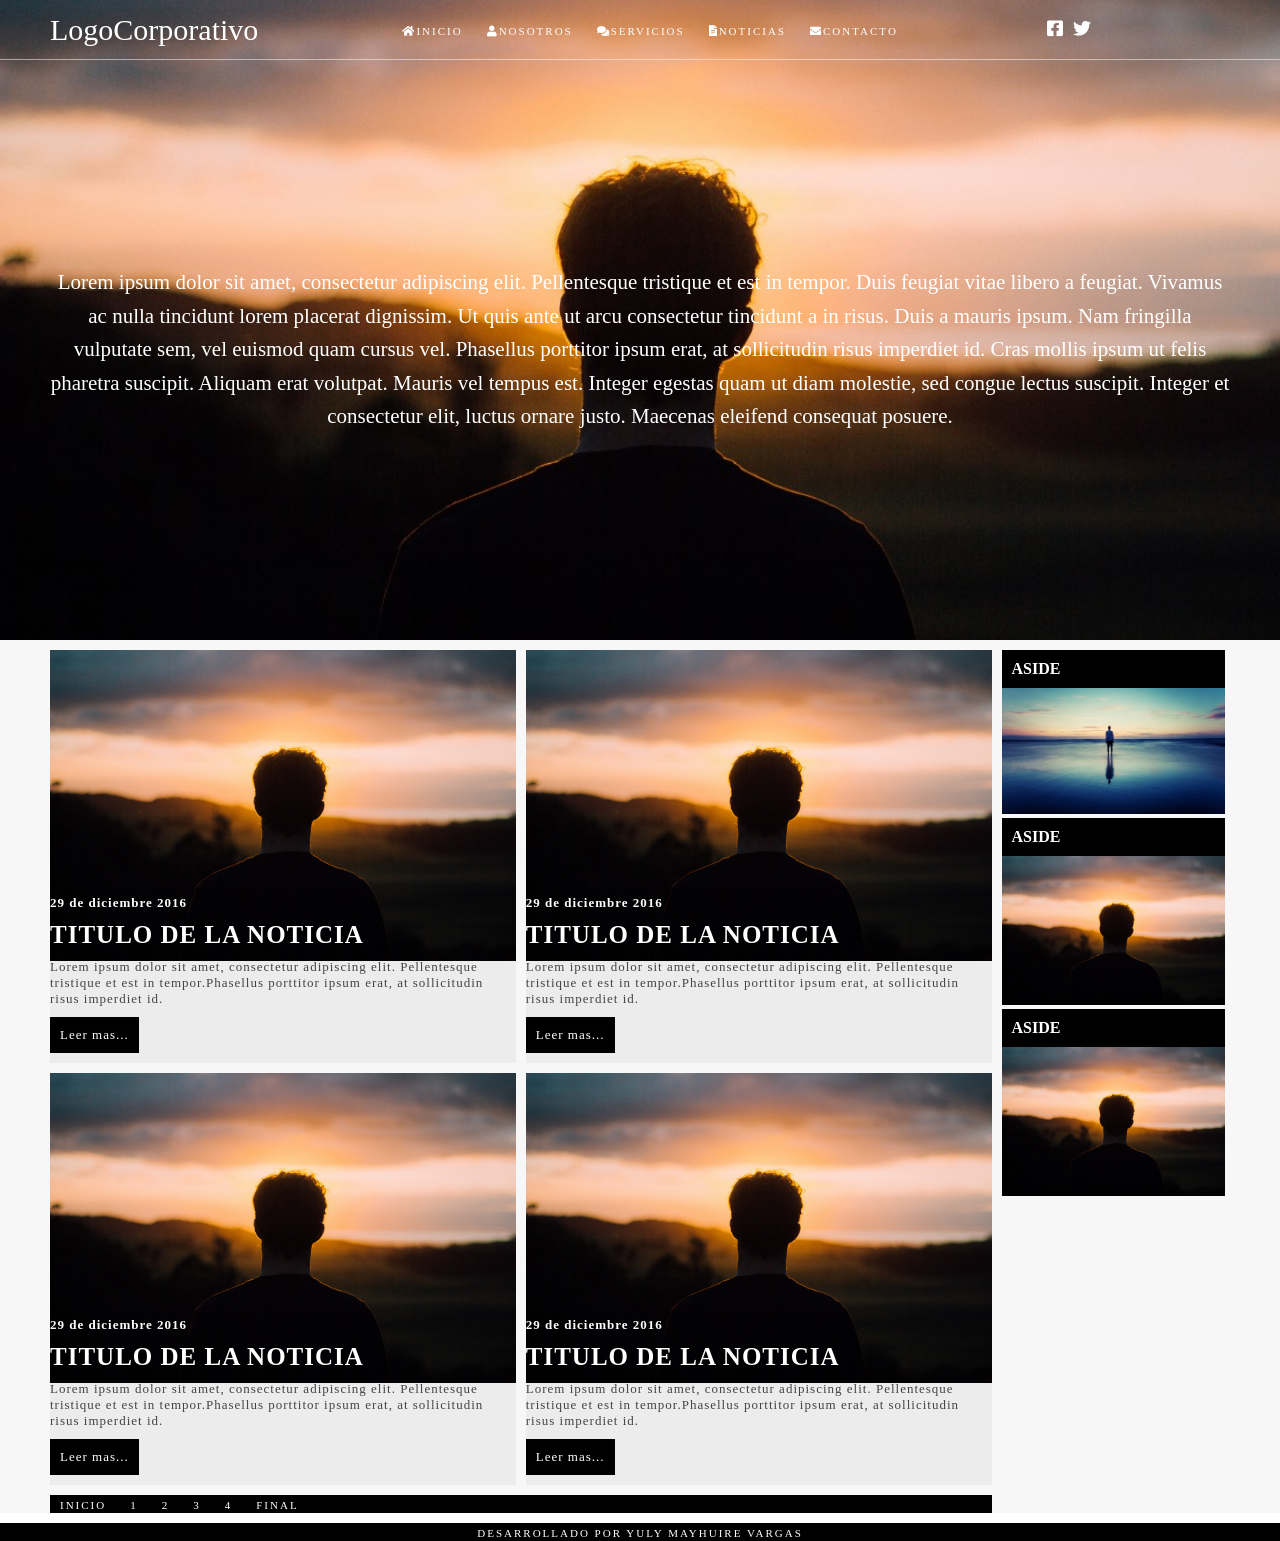
<file: index.html>
<!DOCTYPE html>
<html lang="es">
  <head>
    <meta charset="utf-8">
    <meta name="viewport" content="width=device-width, user-scalable=no, initial-scale=1.0, maxinum-scale=1.0, mininum-scale=1.0">
	<title>FlexBox practica (2)</title>
    <link href="css/css/all.min.css" rel="stylesheet" type="text/css" />
	<link rel="preconnect" href="https://fonts.googleapis.com">
	<link rel="preconnect" href="https://fonts.gstatic.com" crossorigin>
	<link href="https://fonts.googleapis.com/css2?family=Birthstone+Bounce&display=swap" rel="stylesheet">
    <link href="css/estilo.css" rel="stylesheet" type="text/css" />

  </head>
  <body>
    <div class="padre">
      <header class="header ">
        <div class="menu margen-interno">
          <div class="logo">
            <a href="index.html">LogoCorporativo</a>
          </div>
          <nav class="nav">
            <a href="#"><i class="fa fa-home"aria-hidden="true"></i><span class="off">Inicio</span></a>
            <a href="#"><i class="fa fa-user"aria-hidden="true"></i><span class="off">Nosotros</span></a>
            <a href="#"><i class="fa fa-comments"aria-hidden="true"></i><span class="off">Servicios</span></a>
            <a href="#"><i class="fas fa-file-alt"></i><span class="off">Noticias</span></a>
            <a href="#"><i class="fa fa-envelope"aria-hidden="true"></i><span class="off">Contacto</span></a>
          </nav>
          <div class="social">
            <div><a href="#"><i class="fab fa-facebook-square"></i></a></div>
            <div><a href="#"><i class="fab fa-twitter"></i></a></div>
          </div>
        </div>
        <div class="texto-principal margen-interno">
          <h1>Lorem ipsum dolor sit amet, consectetur adipiscing elit. Pellentesque tristique et est in tempor. Duis feugiat vitae libero a feugiat. Vivamus ac nulla tincidunt lorem placerat dignissim. Ut quis ante ut arcu consectetur tincidunt a in risus. Duis a mauris ipsum. Nam fringilla vulputate sem, vel euismod quam cursus vel. Phasellus porttitor ipsum erat, at sollicitudin risus imperdiet id. Cras mollis ipsum ut felis pharetra suscipit. Aliquam erat volutpat. Mauris vel tempus est. Integer egestas quam ut diam molestie, sed congue lectus suscipit. Integer et consectetur elit, luctus ornare justo. Maecenas eleifend consequat posuere.
          </h1>
        </div>
      </header>
      <section class="section margen-interno">
        <div class="articulos">
          <article class="article">
            <img src="imagenes/bg2.jpg" alt="">
            <h3>29 de diciembre 2016</h3>
            <h2>Titulo de la noticia</h2>
            <p>Lorem ipsum dolor sit amet, consectetur adipiscing elit. Pellentesque tristique et est in tempor.Phasellus porttitor ipsum erat, at sollicitudin risus imperdiet id.</p>
            <a href="">Leer mas...</a>
          </article>
          <article class="article">
            <img src="imagenes/bg2.jpg" alt="">
            <h3>29 de diciembre 2016</h3>
            <h2>Titulo de la noticia</h2>
            <p>Lorem ipsum dolor sit amet, consectetur adipiscing elit. Pellentesque tristique et est in tempor.Phasellus porttitor ipsum erat, at sollicitudin risus imperdiet id. </p>
            <a href="">Leer mas...</a>
          </article>
          <article class="article">
            <img src="imagenes/bg2.jpg" alt="">
            <h3>29 de diciembre 2016</h3>
            <h2>Titulo de la noticia</h2>
            <p>Lorem ipsum dolor sit amet, consectetur adipiscing elit. Pellentesque tristique et est in tempor.Phasellus porttitor ipsum erat, at sollicitudin risus imperdiet id. </p>
            <a href="">Leer mas...</a>
          </article>
          <article class="article">
            <img src="imagenes/bg2.jpg" alt="">
            <h3>29 de diciembre 2016</h3>
            <h2>Titulo de la noticia</h2>
            <p>Lorem ipsum dolor sit amet, consectetur adipiscing elit. Pellentesque tristique et est in tempor.Phasellus porttitor ipsum erat, at sollicitudin risus imperdiet id. </p>
            <a href="">Leer mas...</a>
          </article>
          <nav class="navegacion">
            <a href="#">Inicio</a>
            <a href="#">1</a>
            <a href="#">2</a>
            <a href="#">3</a>
            <a href="#">4</a>
            <a href="#">Final</a>
          </nav>
        </div>
        <aside class="aside">
          <div class="publicidad">
            <h4>Aside</h4>
            <img src="imagenes/bg3.jpg" alt="">
          </div>
          <div class="publicidad">
            <h4>Aside</h4>
            <img src="imagenes/bg2.jpg" alt="">
          </div>
          <div class="publicidad">
            <h4>Aside</h4>
            <img src="imagenes/bg2.jpg" alt="">
          </div>
        </aside>
      </section>
      <footer class="footer margen-interno">
        <nav class="pie">
          <a href="pag-yuly.html">Desarrollado por Yuly Mayhuire Vargas </a>
        </nav>
      </footer>
    </div>
  </body>
</html>
</file>
<file: css/estilo.css>
*{
   margin:0px;
   padding: 0px;
   box-sizing: border-box;
}

body{
	font-family: 'Lora', serif;
	/*font-family: 'Montserrat', sans-serif;*/
}
a{
	text-decoration: none;
}
.padre{
  display: flex;
  flex-flow: column nowrap;
}
.margen-interno{
  padding:0 50px;
}
  .header{
    background: url(../imagenes/bg2.jpg);
	background-position: center;
	background-attachment: contain;
	background-size:cover;
    display: flex;
    flex-flow: column nowrap;
  }
    .menu{
      background:rbga(0,0,0,.1);
      display: flex;
      flex-flow: row nowrap;
      height: 60px;
      align-items:center;
	  border-bottom: 1px solid rgba(255,255,255,.5);
    }
      .logo{
        flex: 1 1 auto;
      }
	    .logo a{
			color:#fff;
			font-size:30px;
		}
		.logo a:hover{
			color:#343434;
		}
      .nav{
        flex:  1 auto;
      }
	    .nav a{
			color:#fff;
			font-size: 11px;
			text-transform:uppercase;
			padding: 0 10px;
			letter-spacing: 2px;
		}
		.nav a:hover{
			color:#343434;
		}
      .social{
        flex: 1 1 auto;
		display: flex;
      }
	    .social a{
			font-size: 18px;
			color:#fff;
			padding:0 5px;
		}
		.social a:hover{
			color:#343434;
		}
    .texto-principal{
      /*background: #f07b3f;*/
	  height: 580px;
	  display:flex;
	  align-items: center;
    }
      h1{
        font-family: "Lora", serif;
		font-size:21px;
		color:#fff;
		font-weight: 300;
		text-align: center;
		line-height: 1.6;
      }
  .section{
    background: #f7f7f7;
    display: flex;
  }
    .articulos{
      background: #f7f7f7;
      flex: 2 1 auto;
      display: flex;
	  flex-flow: row wrap;

    }
      .article{
        flex: 1 1 40%;
		color:#444;
		font-size: 13px;
		letter-spacing:1px;
		margin:10px 10px 0 0px;
		flex:1 1 45%;
		background:#ececec;
      }
	  .article img{
		width:100%;
	  }
	  .article a{
		  color: #fff;
		  font-size:13px;
		  padding:10px;
		  background:#000;
		  margin:10px 0;
		  display:inline-block;
	  }
	  .article a:hover{
		  background:#546cc3;
	  }
	  h3{
		color:#fff;
        font-size:13px;
        padding:10px 0;
		margin-top:-80px;
	  }
	  h2{
		font-size:25px;
		text-transform:uppercase;
		padding:0px 0 10px 0;
		color:#fff;
	  }
      .navegacion{
        background: #000;
        flex: 1 1 100%;
		margin: 10px 10px 0 0px;
      }
	  .navegacion a{
		  color: #fff;
		  font-size: 11px;
		  text-transform:uppercase;
		  padding:0 10px;
		  letter-spacing: 2px;
	  }
    .aside{
       /* background: #f73f52;*/
        flex:1 1 auto;
		    margin:10px 5px 10px 0;
    }
	.aside img{
		width:100%;
	}
	h4{
		background:#000;
		color:#fff;
		padding:10px;
		text-transform:uppercase;
	}
      .publicidad{
        /*background: #ffea85;*/
      }
  .footer{
    background: #000;
    display: flex;
    justify-content: center;
	margin-top:10px;
  }
    .pie{
     /* background: #e6af2e;*/
      text-align: center;
    }
	.pie a{
		color: #fff;
		font-size: 11px;
		text-transform: uppercase;
		padding: 0 10px;
		letter-spacing: 2px;
	}
@media all and (max-width: 1120px){
  .section{
    flex-direction: column;
  }
  .menu{
    flex-direction: column;
    height: auto;
  }
  .aside{
    display: flex;
    justify-content: center;
  }
  h1{
	font-size: 15px;
  }
  .texto-principal{
	 height:450px;
  }
}
@media all and (max-width: 762px){
  .articulos{
    flex-direction: column;
  }
  h1{
	 font-size: 15px;
  }
}
@media all and (max-width: 650px){
	.off{display: none;}
	.nav a{font-size:25px;}
}
@media all and (max-width: 400px){
  .aside{
    flex-direction: column;
  }
}
</file>
